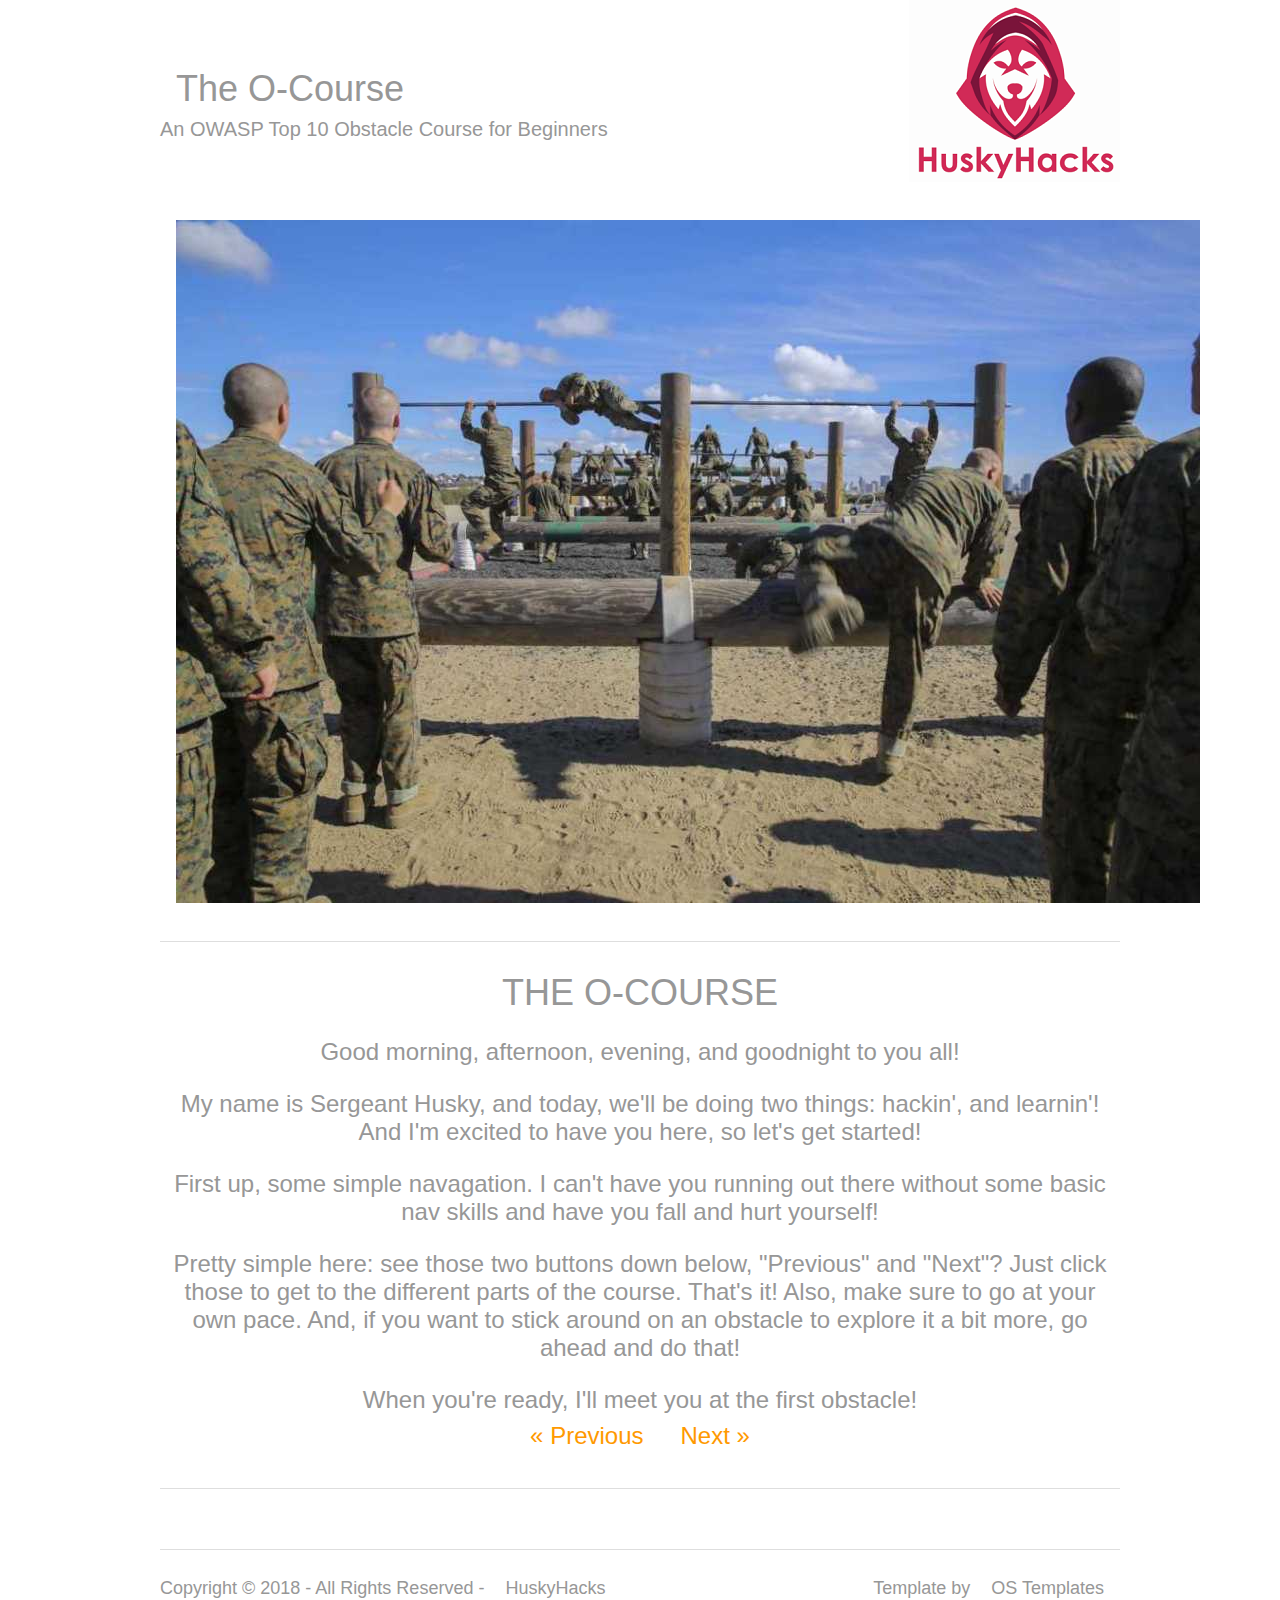
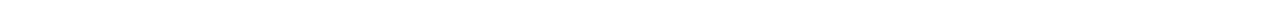
<file: www/index.html>
<!DOCTYPE html>
<html lang="en" dir="ltr">
<head>
    <title>The O-Course</title>
    <meta charset="UTF-8">
    <link rel="stylesheet" href="styles/layout.css" type="text/css">
    <!--[if lt IE 9]><script src="scripts/html5shiv.js"></script><![endif]-->
</head>
<body>
<div class="wrapper row1">
    <header id="header" class="clear">

        <div id="hgroup">
            <h1><a href="#">The O-Course</a></h1>
            <h2>An OWASP Top 10 Obstacle Course for Beginners</h2>
        </div>
        <nav>
            <div class="logo">
                <img src="images/demo/logo.png">
            </div>
        </nav>
    </header>
</div>
<!-- content -->
<div class="wrapper row2">
    <div id="container" class="clear">
        <section id="slider"><a href="#"><img src="images/demo/960x360.gif" alt=""></a></section>
        <section id="shout">
            <h1>The O-Course</h1>
            <p>Good morning, afternoon, evening, and goodnight to you all!</p>
            <p> My name is Sergeant Husky, and today, we'll be doing two things: hackin', and learnin'! And I'm excited to have you here, so let's get started!</p>
            <p> First up, some simple navagation. I can't have you running out there without some basic nav skills and have you fall and hurt yourself!</p>
            <p> Pretty simple here: see those two buttons down below, "Previous" and "Next"? Just click those to get to the different parts of the course. That's it! Also, make sure to go at your own pace. And, if you want to stick around on an obstacle to explore it a bit more, go ahead and do that! </p>
            <p> When you're ready, I'll meet you at the first obstacle! </p>
            <a href="/holup.html" class="previous">&laquo; Previous</a>
            <a href="/vulns/xss/welcome.php" class="next">Next &raquo;</a>
        </section>

        <!-- content body -->
        <div id="content">
            <!-- main content -->
            <section>
            </section>
            <!-- ########################################################################################## -->
            <!-- ########################################################################################## -->
            <!-- ########################################################################################## -->
            <!-- ########################################################################################## -->
            <section id="services" class="last clear">
                <!-- article 1 -->

                <!-- article 2 -->

            </section>
        </div>
        <!-- / content body -->
    </div>
</div>
<!-- footer -->
<div class="wrapper row3">
    <footer id="footer" class="clear">
        <p class="fl_left">Copyright &copy; 2018 - All Rights Reserved - <a href="https://huskyhacks.dev">HuskyHacks</a></p>
        <p class="fl_right">Template by <a target="_blank" href="https://www.os-templates.com/" title="Free Website Templates">OS Templates</a></p>
    </footer>
</div>
</body>
</html>
</file>
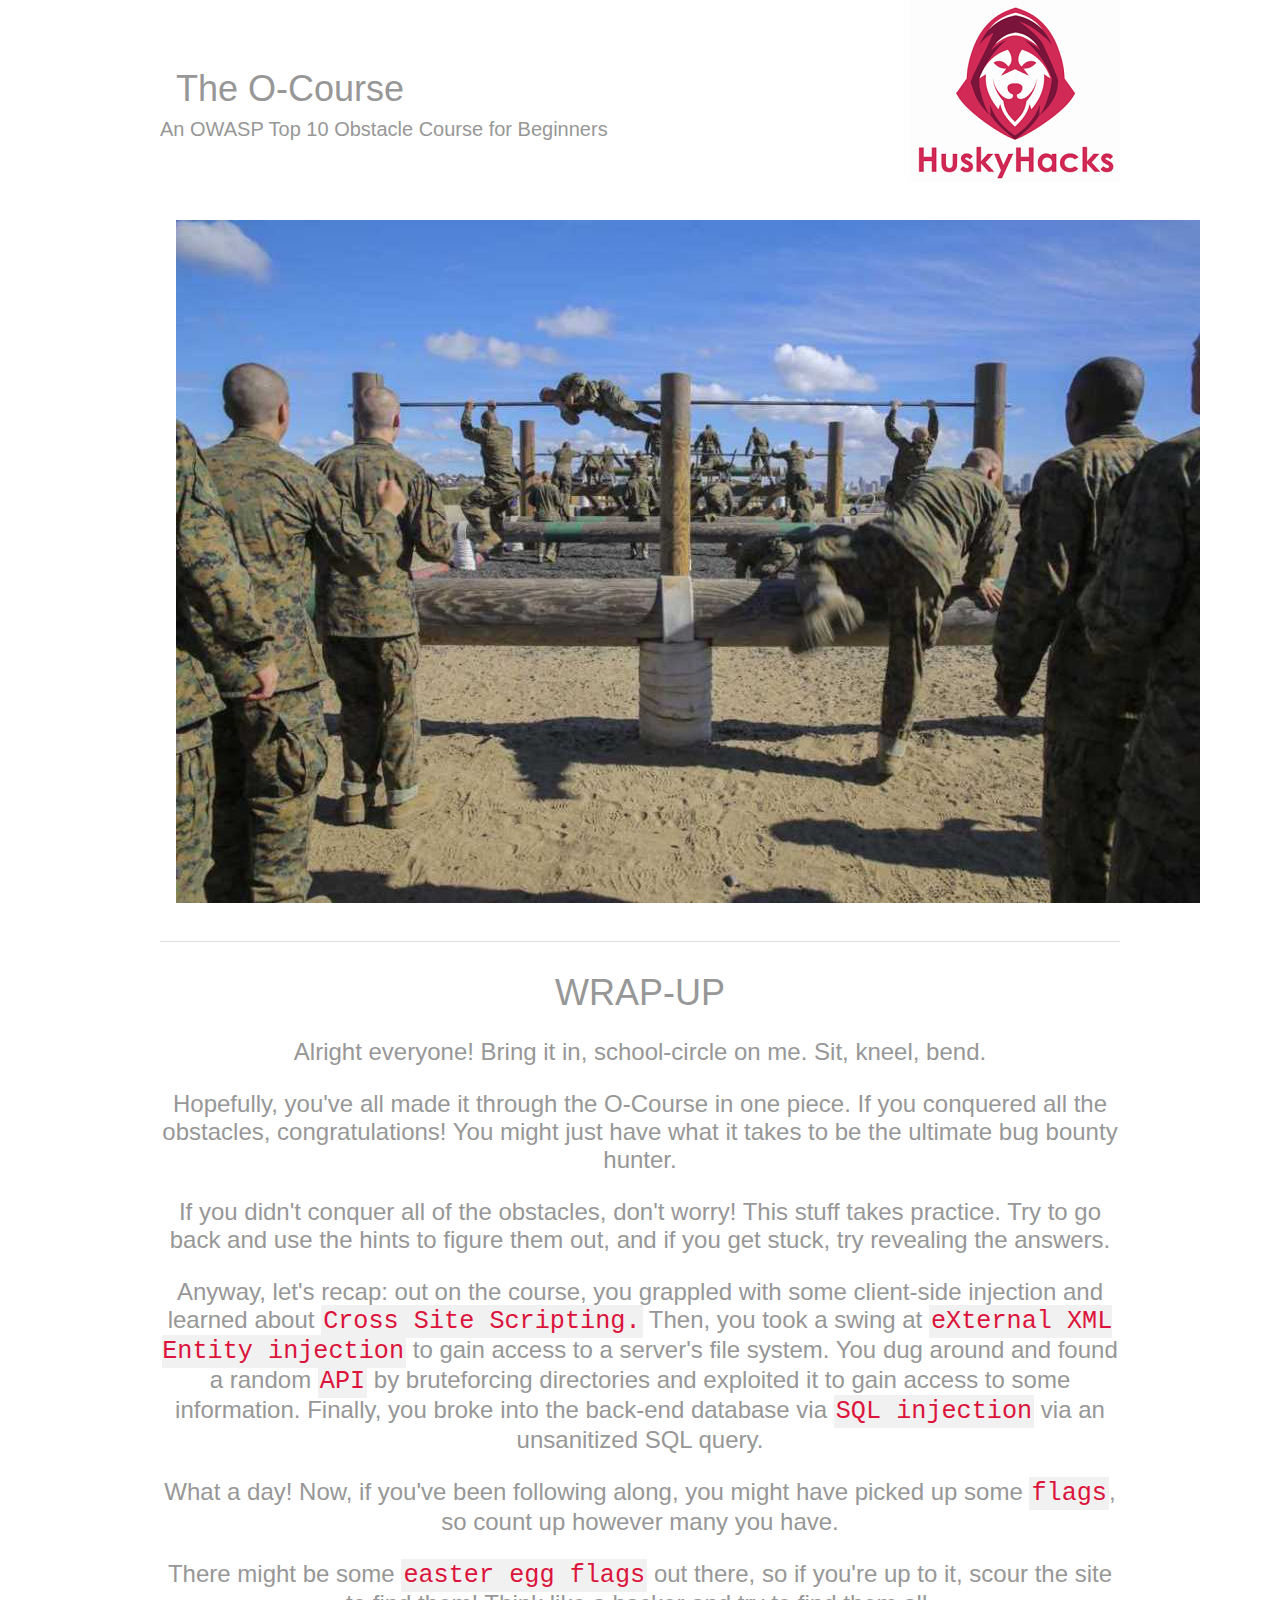
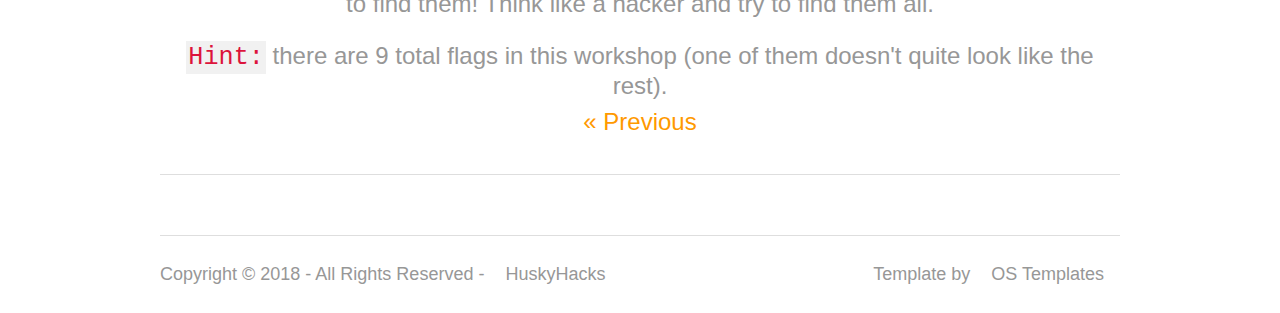
<file: www/finish.html>
<!DOCTYPE html>
        <html lang="en" dir="ltr">
        <head>
            <title>The O-Course</title>
            <meta charset="UTF-8">
            <link rel="stylesheet" href="styles/layout.css" type="text/css">
            <!--[if lt IE 9]><script src="scripts/html5shiv.js"></script><![endif]-->
        </head>
<body>
<div class="wrapper row1">
    <header id="header" class="clear">

        <div id="hgroup">
            <h1><a href="#">The O-Course</a></h1>
            <h2>An OWASP Top 10 Obstacle Course for Beginners</h2>
        </div>
        <nav>
            <div class="logo">
                <img src="images/demo/logo.png">
            </div>
        </nav>
    </header>
</div>
<!-- content -->
<div class="wrapper row2">
    <div id="container" class="clear">
        <section id="slider"><a href="#"><img src="images/demo/960x360.gif" alt=""></a></section>
        <section id="shout">
            <h1>Wrap-Up</h1>
            <p>Alright everyone! Bring it in, school-circle on me. Sit, kneel, bend.</p>
            <p>Hopefully, you've all made it through the O-Course in one piece. If you conquered all the obstacles, congratulations! You might just have what it takes to be the ultimate bug bounty hunter.</p>
            <p>If you didn't conquer all of the obstacles, don't worry! This stuff takes practice. Try to go back and use the hints to figure them out, and if you get stuck, try revealing the answers.</p>
            <p>Anyway, let's recap: out on the course, you grappled with some client-side injection and learned about <code>Cross Site Scripting.</code> Then, you took a swing at <code>eXternal XML Entity injection</code> to gain access to a server's file system. You dug around and found a random <code>API</code> by bruteforcing directories and exploited it to gain access to some information. Finally, you broke into the back-end database via <code>SQL injection</code> via an unsanitized SQL query.</p>
            <p>What a day! Now, if you've been following along, you might have picked up some <code>flags</code>, so count up however many you have.</p>
            <p>There might be some <code>easter egg flags</code> out there, so if you're up to it, scour the site to find them! Think like a hacker and try to find them all.</p>
            <p><code>Hint:</code> there are 9 total flags in this workshop (one of them doesn't quite look like the rest).</p>
            <a href="/vulns/sqli/" class="previous">&laquo; Previous</a>

        </section>

        <!-- content body -->
        <div id="content">
            <!-- main content -->
            <section>
            </section>
            <!-- ########################################################################################## -->
            <!-- ########################################################################################## -->
            <!-- ########################################################################################## -->
            <!-- ########################################################################################## -->
            <section id="services" class="last clear">
                <!-- article 1 -->

                <!-- article 2 -->

            </section>
        </div>
        <!-- / content body -->
    </div>
</div>
<!-- footer -->
<div class="wrapper row3">
    <footer id="footer" class="clear">
        <p class="fl_left">Copyright &copy; 2018 - All Rights Reserved - <a href="https://huskyhacks.dev">HuskyHacks</a></p>
        <p class="fl_right">Template by <a target="_blank" href="https://www.os-templates.com/" title="Free Website Templates">OS Templates</a></p>
    </footer>
</div>
</body>
</html>
</title>
</head>
<body>

</body>
</html>
</file>
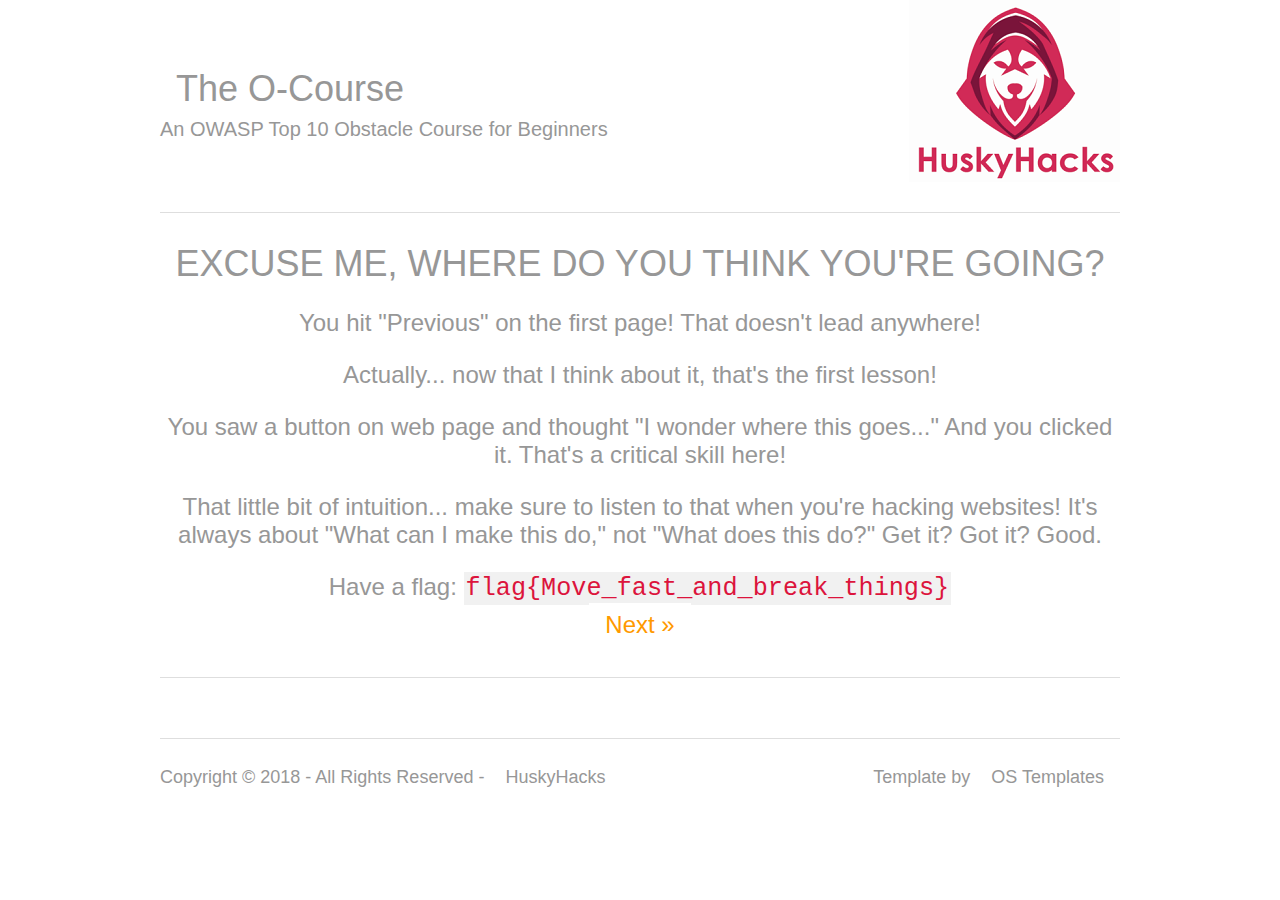
<file: www/holup.html>
<!DOCTYPE html>
<html lang="en" dir="ltr">
<head>
    <title>The O-Course</title>
    <meta charset="UTF-8">
    <link rel="stylesheet" href="styles/layout.css" type="text/css">
    <!--[if lt IE 9]><script src="scripts/html5shiv.js"></script><![endif]-->
</head>
<body>
<div class="wrapper row1">
    <header id="header" class="clear">

        <div id="hgroup">
            <h1><a href="#">The O-Course</a></h1>
            <h2>An OWASP Top 10 Obstacle Course for Beginners</h2>
        </div>
        <nav>
            <div class="logo">
                <img src="images/demo/logo.png">
            </div>
        </nav>
    </header>
</div>
<!-- content -->
<div class="wrapper row2">
    <div id="container" class="clear">
        <section id="shout">
            <h1>Excuse me, where do you think you're going?</h1>
            <p>You hit "Previous" on the first page! That doesn't lead anywhere!</p>
            <p>Actually... now that I think about it, that's the first lesson!</p>
            <p>You saw a button on web page and thought "I wonder where this goes..." And you clicked it. That's a critical skill here!</p>
            <p>That little bit of intuition... make sure to listen to that when you're hacking websites! It's always about "What can I make this do," not "What does this do?" Get it? Got it? Good.</p>
            <p>Have a flag: <code>flag{Move_fast_and_break_things}</code></p>
            <a href="/index.html" class="next">Next &raquo;</a>
        </section>

        <!-- content body -->
        <div id="content">
            <!-- main content -->
            <section>
            </section>
            <!-- ########################################################################################## -->
            <!-- ########################################################################################## -->
            <!-- ########################################################################################## -->
            <!-- ########################################################################################## -->
            <section id="services" class="last clear">
                <!-- article 1 -->

                <!-- article 2 -->

            </section>
        </div>
        <!-- / content body -->
    </div>
</div>
<!-- footer -->
<div class="wrapper row3">
    <footer id="footer" class="clear">
        <p class="fl_left">Copyright &copy; 2018 - All Rights Reserved - <a href="https://huskyhacks.dev">HuskyHacks</a></p>
        <p class="fl_right">Template by <a target="_blank" href="https://www.os-templates.com/" title="Free Website Templates">OS Templates</a></p>
    </footer>
</div>
</body>
</html>
</file>
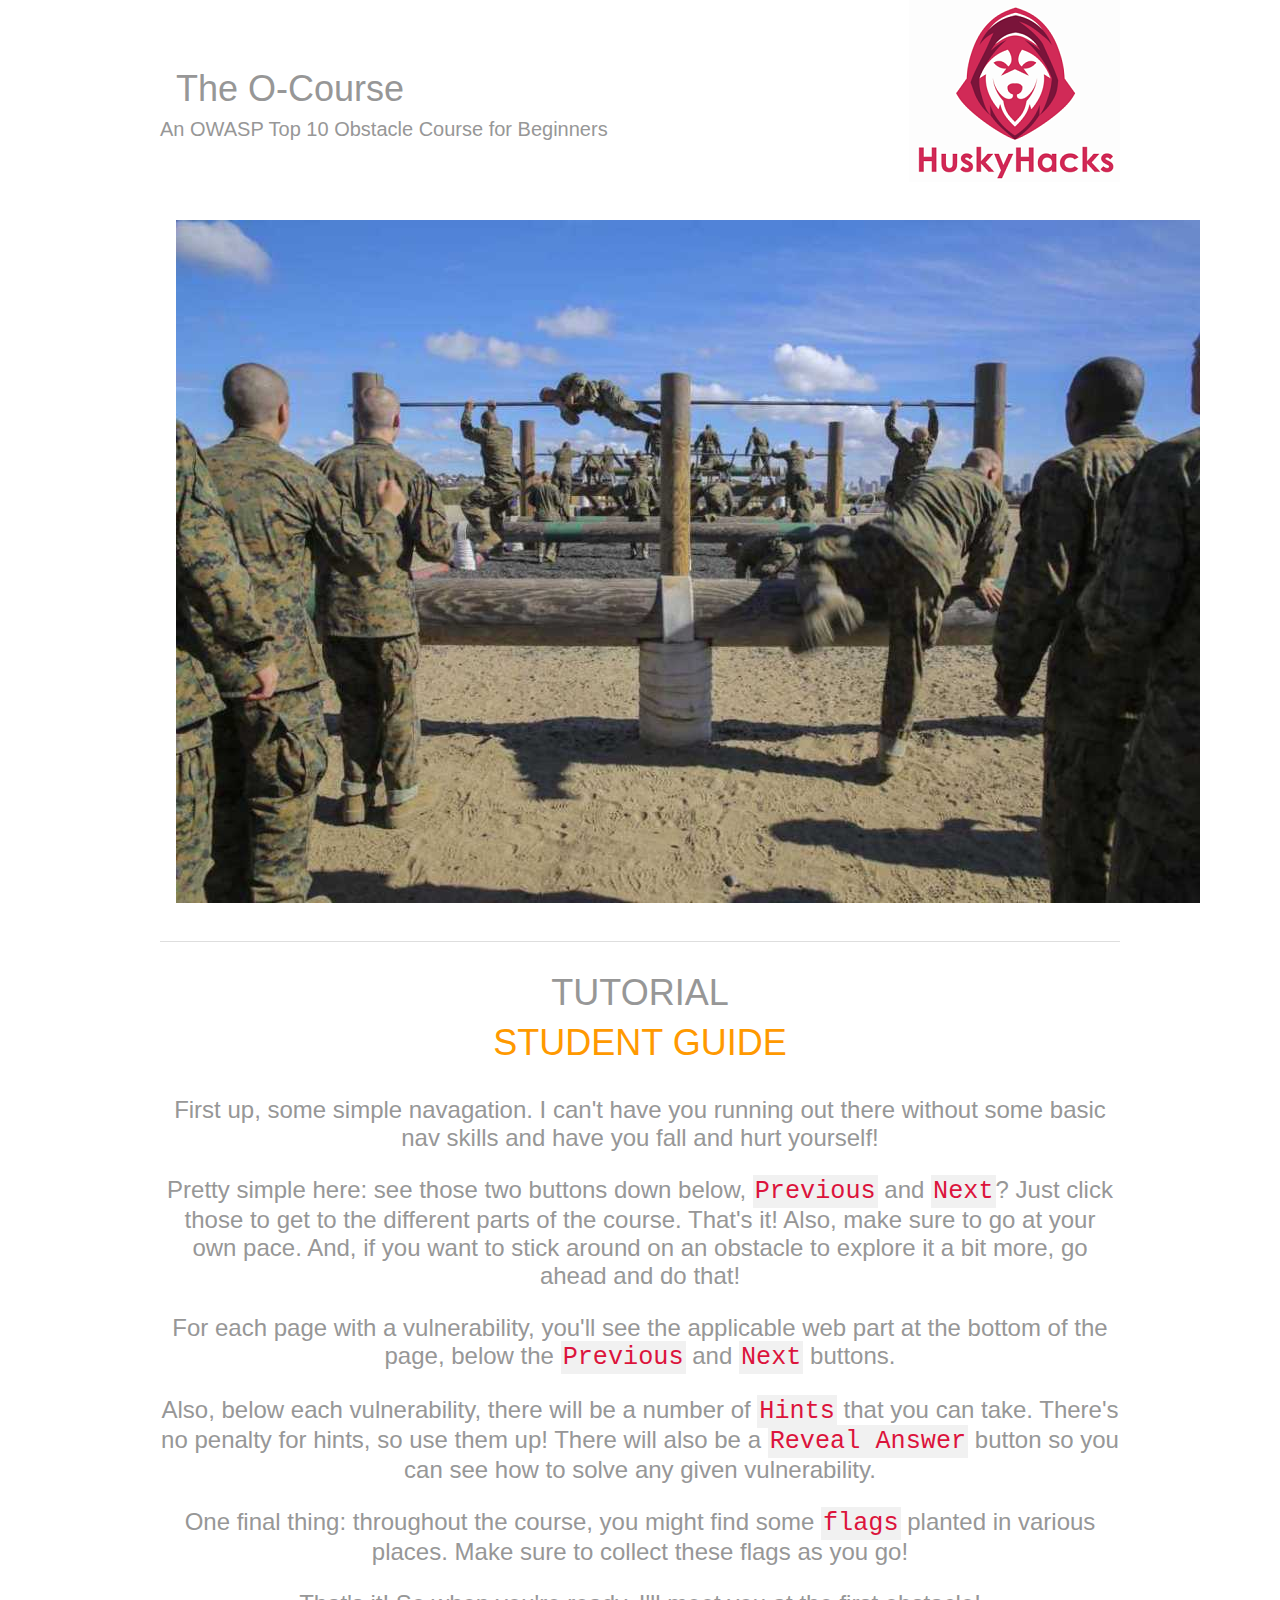
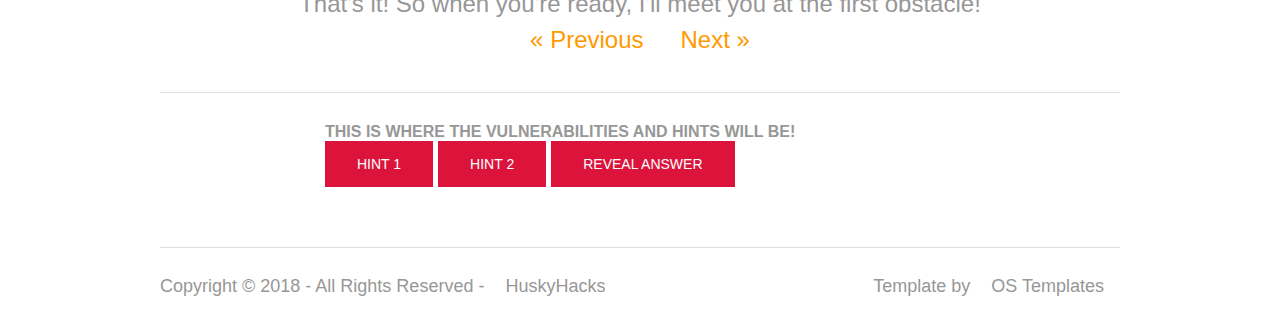
<file: www/nav.html>
<!DOCTYPE html>
<html lang="en" dir="ltr">
<head>
    <title>The O-Course</title>
    <meta charset="UTF-8">
    <link rel="stylesheet" href="styles/layout.css" type="text/css">
    <!--[if lt IE 9]><script src="scripts/html5shiv.js"></script><![endif]-->
</head>
<body>
<div class="wrapper row1">
    <header id="header" class="clear">

        <div id="hgroup">
            <h1><a url="/index.html">The O-Course</a></h1>
            <h2>An OWASP Top 10 Obstacle Course for Beginners</h2>
        </div>
        <nav>
            <div class="logo">
                <img src="images/demo/logo.png">
            </div>
        </nav>
    </header>
</div>
<!-- content -->
<div class="wrapper row2">
    <div id="container" class="clear">
        <section id="slider"><a href="#"><img src="images/demo/960x360.gif" alt=""></a></section>
        <section id="shout">
            <h1>Tutorial</h1>
            <h1><a href="https://huskyhacks.github.io/" target="_blank">Student Guide</a></h1>
            <p> First up, some simple navagation. I can't have you running out there without some basic nav skills and have you fall and hurt yourself!</p>
            <p> Pretty simple here: see those two buttons down below, <code>Previous</code> and <code>Next</code>? Just click those to get to the different parts of the course. That's it! Also, make sure to go at your own pace. And, if you want to stick around on an obstacle to explore it a bit more, go ahead and do that! </p>
            <p> For each page with a vulnerability, you'll see the applicable web part at the bottom of the page, below the <code>Previous</code> and <code> Next</code> buttons.</p>
            <p> Also, below each vulnerability, there will be a number of <code>Hints</code> that you can take. There's no penalty for hints, so use them up! There will also be a <code>Reveal Answer</code> button so you can see how to solve any given vulnerability.</p>
            <p> One final thing: throughout the course, you might find some <code>flags</code> planted in various places. Make sure to collect these flags as you go!</p>
            <p> That's it! So when you're ready, I'll meet you at the first obstacle! </p>
            <a href="/" class="previous">&laquo; Previous</a>
            <a href="/vulns/xss/welcome.php" class="next">Next &raquo;</a>
        </section>

        <!-- content body -->
        <div id="content">
            <!-- main content -->
            <section>
                <h1> This is where the vulnerabilities and hints will be! </h1>
                <button class="button" title="Click to Show/Hide Content" type="button" onclick="if(document.getElementById('spoiler1') .style.display=='none') {document.getElementById('spoiler1') .style.display=''}else{document.getElementById('spoiler1') .style.display='none'}">HINT 1</button>
                <div id="spoiler1" style="display:none">
                    <p> This is hint 1</p>
                </div>

                <button class="button" title="Click to Show/Hide Content" type="button" onclick="if(document.getElementById('spoiler2') .style.display=='none') {document.getElementById('spoiler2') .style.display=''}else{document.getElementById('spoiler2') .style.display='none'}">HINT 2</button>
                <div id="spoiler2" style="display:none">
                  <p> This is hint 2</p>
                </div>

                <button class="button" title="Click to Show/Hide Content" type="button" onclick="if(document.getElementById('spoiler4') .style.display=='none') {document.getElementById('spoiler4') .style.display=''}else{document.getElementById('spoiler4') .style.display='none'}">REVEAL ANSWER</button>
                <div id="spoiler4" style="display:none">
                  <p> And this is the answer! <code>flag{tutorialized}</code></p>
                </div>
            </section>
            <!-- ########################################################################################## -->
            <!-- ########################################################################################## -->
            <!-- ########################################################################################## -->
            <!-- ########################################################################################## -->
            <section id="services" class="last clear">
                <!-- article 1 -->

                <!-- article 2 -->

            </section>
        </div>
        <!-- / content body -->
    </div>
</div>
<!-- footer -->
<div class="wrapper row3">
    <footer id="footer" class="clear">
        <p class="fl_left">Copyright &copy; 2018 - All Rights Reserved - <a href="https://huskyhacks.dev">HuskyHacks</a></p>
        <p class="fl_right">Template by <a target="_blank" href="https://www.os-templates.com/" title="Free Website Templates">OS Templates</a></p>
    </footer>
</div>
</body>
</html>
</file>
<file: www/styles/layout.css>
/*
HTML 5 Template Name: Basic 81
File: Layout CSS
Author: OS Templates
Author URI: https://www.os-templates.com/
Licence: <a href="https://www.os-templates.com/template-terms">Website Template Licence</a>
*/

html{overflow-y:scroll;} /* Forces a scrollbar when the viewport is larger than the websites content - CSS3 */

body{margin:0; padding:0; font-size:18px; font-family: 'Montserrat', sans-serif; color:#2C2B2B; background-color:#FFFFFF;}

.clear:after{content:"."; display:block; height:0; clear:both; visibility:hidden; line-height:0;}
.clear{display:block; clear:both;}
html[xmlns] .clear{display:block;}
* html .clear{height:1%;}

a{outline:none; text-decoration:none;}



.fl_left{float:left;}
.fl_right{float:right;}

img{margin:0; padding:0; border:none; line-height:normal; vertical-align:middle;}
.imgholder, .imgl, .imgr{padding:4px; border:1px solid #D6D6D6; text-align:center;}
.imgl{float:left; margin:0 15px 15px 0; clear:left;}
.imgr{float:right; margin:0 0 15px 15px; clear:right;}

/*----------------------------------------------HTML 5 Overrides-------------------------------------*/

address, article, aside, figcaption, figure, footer, header, nav, section{display:block; margin:0; padding:0;}

q{display:block; padding:0 10px 8px 10px; color:#979797; background-color:#ECECEC; font-style:italic; line-height:normal;}
q:before{content:'� '; font-size:26px;}
q:after{content:' �'; font-size:26px; line-height:0;}



/* ----------------------------------------------Wrapper-------------------------------------*/

div.wrapper{display:block; width:960px; margin:0 auto; padding:0; text-align:left;}

.row1, .row1 a{color:#979797; background-color:#FFFFFF;}
.row2{color:#979797; background-color:#FFFFFF;}
.row2 a{color:#FF9900; background-color:#FFFFFF;}
.row3{border-top:1px solid #DEDEDE;}
.row3, .row3 a{color:#979797; background-color:#FFFFFF;}

/*----------------------------------------------Generalise-------------------------------------*/

#header, #container, #footer{display:block; width:960px;}

nav ul{margin:0; padding:0; list-style:none;}

h1, h2, h3, h4, h5, h6{margin:0; padding:0; font-size:16px; font-weight:bold; font-style:normal; line-height:normal; text-transform:uppercase;}

address{font-style:normal;}

blockquote, q{display:block; padding:8px 10px; color:#979797; background-color:#ECECEC; font-style:italic; line-height:normal;}
blockquote:before, q:before{content:'� '; font-size:26px;}
blockquote:after, q:after{content:' �'; font-size:26px; line-height:0;}

.one_third, .two_third, .three_third{display:block; float:left; margin:0 30px 0 0;}
.one_third{width:300px;}
.two_third{width:630px;}
.three_third{width:960px; float:none; margin-right:0; clear:both;}
.lastbox{margin-right:0;}


/*----------------------------------------------Header-------------------------------------*/

#header{}

#header #hgroup{padding:60px 0 0 0; float:left;}
#header #hgroup h1, #header #hgroup h2{font-weight:normal; text-transform:none;}
#header #hgroup h1{font-size:36px;}
#header #hgroup h2{font-size:20px;}

#header nav{float:right;}

/*----------------------------------------------Content Area-------------------------------------*/

#container{padding:30px 0;}
#container section{display:block; width:100%; margin:0 0 30px 0; padding:0;}
#container .last{margin:0;}
#container .more{text-align:right;}


/* ------Slider-----*/

#container #slider{margin-left:auto;margin-right:auto;}

/* ------Shout-----*/

#container #shout{padding:30px 0; border-top:1px solid #DEDEDE; border-bottom:1px solid #DEDEDE; text-align:center;}
#container #shout h1{font-size:36px; font-weight:normal; text-transform:uppercase;}
#container #shout p{font-size:24px; margin-bottom:0; padding-bottom:0;}

code {
    font-family: Consolas,"courier new";
    color: crimson;
    background-color: #f1f1f1;
    padding: 2px;
    font-size: 105%;
}

/* ------Main Content-----*/

#container #content{margin-left:auto; margin-right:auto; width:630px; line-height:1.6em;}
#container #content #services{}
#container #content #services article{}
#container #content #services article h2{font-size:14px; margin-bottom:15px;}
#container #content #services article p{margin:0; padding:0;}
#container #content #services article img{float:left; width:80px; height:80px; margin:0 10px 10px 0; padding:4px; border:1px solid #DEDEDE;}
#container #content #services article footer{margin:10px 0 0 0;}

code {
    font-family: Consolas,"courier new";
    color: crimson;
    background-color: #f1f1f1;
    padding: 2px;
    font-size: 105%;
}
.button {
    background-color: crimson; /* Red */
    border: none;
    color: white;
    padding: 15px 32px;
    text-align: center;
    text-decoration: none;
    display: inline-block;
    font-size: 14px;
}
form {
    margin: 0 auto;
}

/*----------------------------------------------Footer-------------------------------------*/

#footer{padding:20px 0;}
#footer p{margin:0; padding:0;}

/*-----------------------------------------------Next/Previous Buttons----------------------------*/
a {
    text-decoration: none;
    display: inline-block;
    padding: 8px 16px;
}

a:hover {
    background-color: #ddd;
    color: black;
}

.previous {
    font-size: x-large;
    margin-left:auto;
    margin-right: auto;
    background-color: #f1f1f1;
    color: black;
}

.next {
    font-size: x-large;
    margin-left:auto;
    margin-right: auto;
    background-color: #4CAF50;
    color: white;
}
</file>
